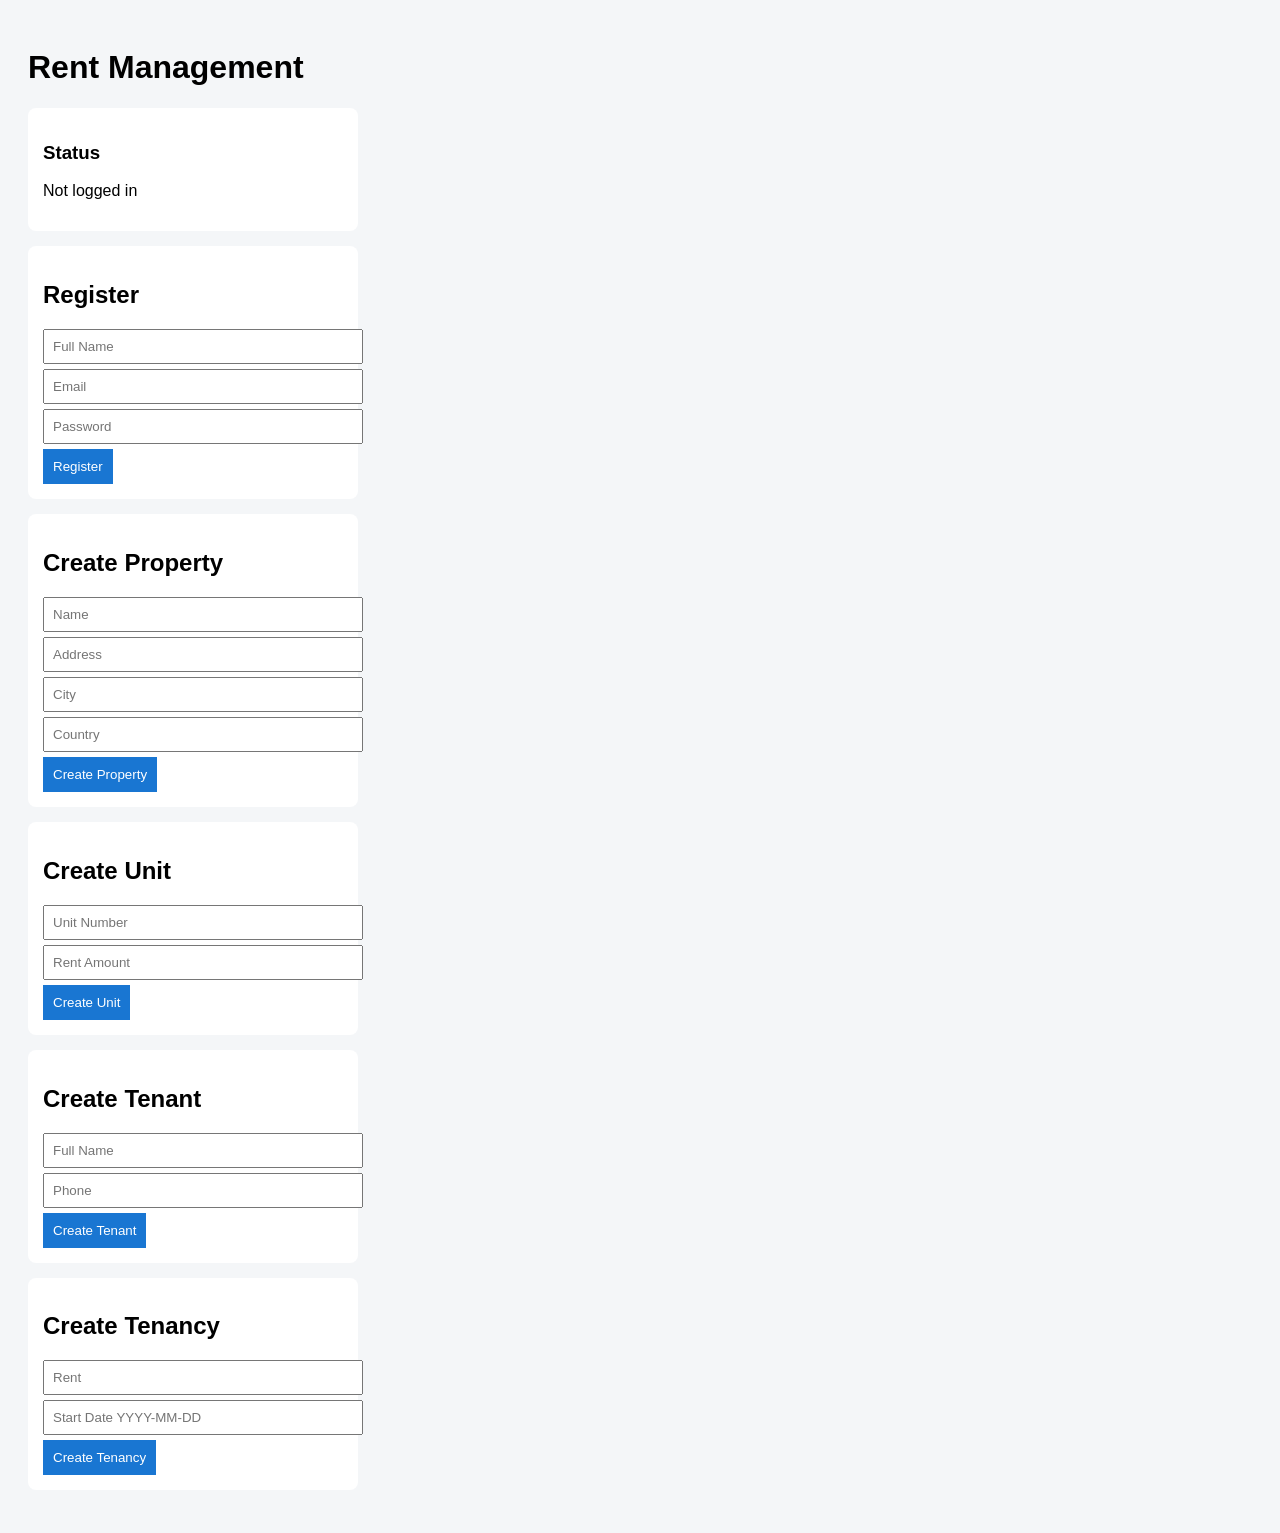
<file: frontend/index.html>
<!DOCTYPE html>
<html>
<head>
    <title>Rent System</title>
    <link rel="stylesheet" href="style.css">
</head>
<body>

<h1>Rent Management</h1>

<div class="card">
    <h3>Status</h3>
    <p id="status">Not logged in</p>
</div>

<!-- REGISTER -->
<div class="card">
    <h2>Register</h2>
    <input id="regName" placeholder="Full Name">
    <input id="regEmail" placeholder="Email">
    <input id="regPassword" placeholder="Password" type="password">
    <button onclick="register()">Register</button>
</div>

<!-- CREATE PROPERTY -->
<div class="card">
    <h2>Create Property</h2>
    <input id="propName" placeholder="Name">
    <input id="propAddress" placeholder="Address">
    <input id="propCity" placeholder="City">
    <input id="propCountry" placeholder="Country">
    <button onclick="createProperty()">Create Property</button>
</div>

<!-- CREATE UNIT -->
<div class="card">
    <h2>Create Unit</h2>
    <input id="unitNumber" placeholder="Unit Number">
    <input id="unitRent" placeholder="Rent Amount">
    <button onclick="createUnit()">Create Unit</button>
</div>

<!-- CREATE TENANT -->
<div class="card">
    <h2>Create Tenant</h2>
    <input id="tenantName" placeholder="Full Name">
    <input id="tenantPhone" placeholder="Phone">
    <button onclick="createTenant()">Create Tenant</button>
</div>

<!-- CREATE TENANCY -->
<div class="card">
    <h2>Create Tenancy</h2>
    <input id="tenancyRent" placeholder="Rent">
    <input id="tenancyStart" placeholder="Start Date YYYY-MM-DD">
    <button onclick="createTenancy()">Create Tenancy</button>
</div>

<script src="app.js"></script>

</body>
</html>
</file>
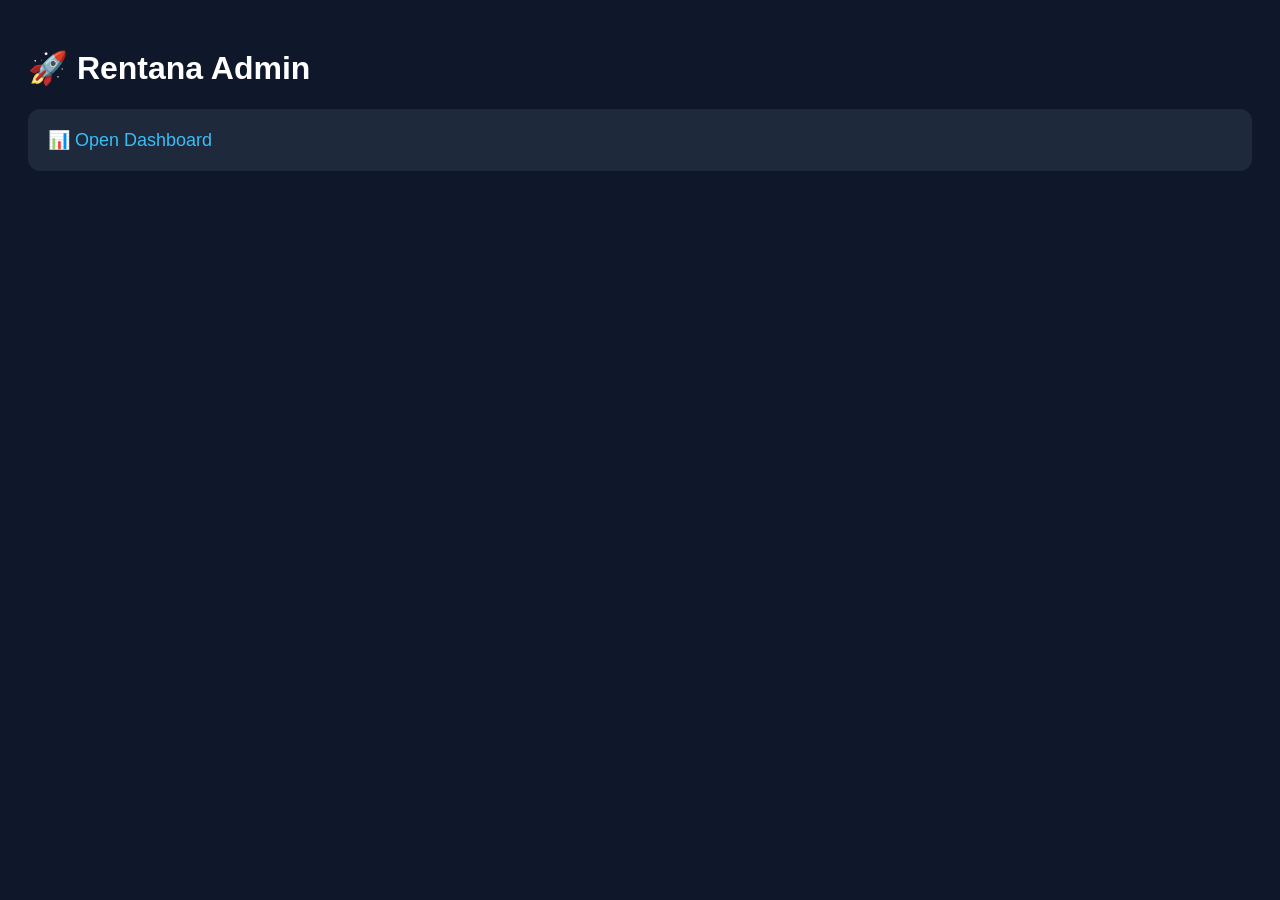
<file: src/main/resources/templates/admin/index.html>
<!DOCTYPE html>
<html>
<head>
    <title>Rentana Admin</title>

    <style>
        body {
            font-family: Arial;
            background: #0f172a;
            color: white;
            padding: 20px;
        }

        .card {
            background: #1e293b;
            padding: 20px;
            border-radius: 12px;
            margin-bottom: 20px;
        }

        a {
            color: #38bdf8;
            text-decoration: none;
            font-size: 18px;
        }
    </style>
</head>

<body>

<h1>🚀 Rentana Admin</h1>

<div class="card">
    <a href="/admin/dashboard">📊 Open Dashboard</a>
</div>

</body>
</html >
</file>
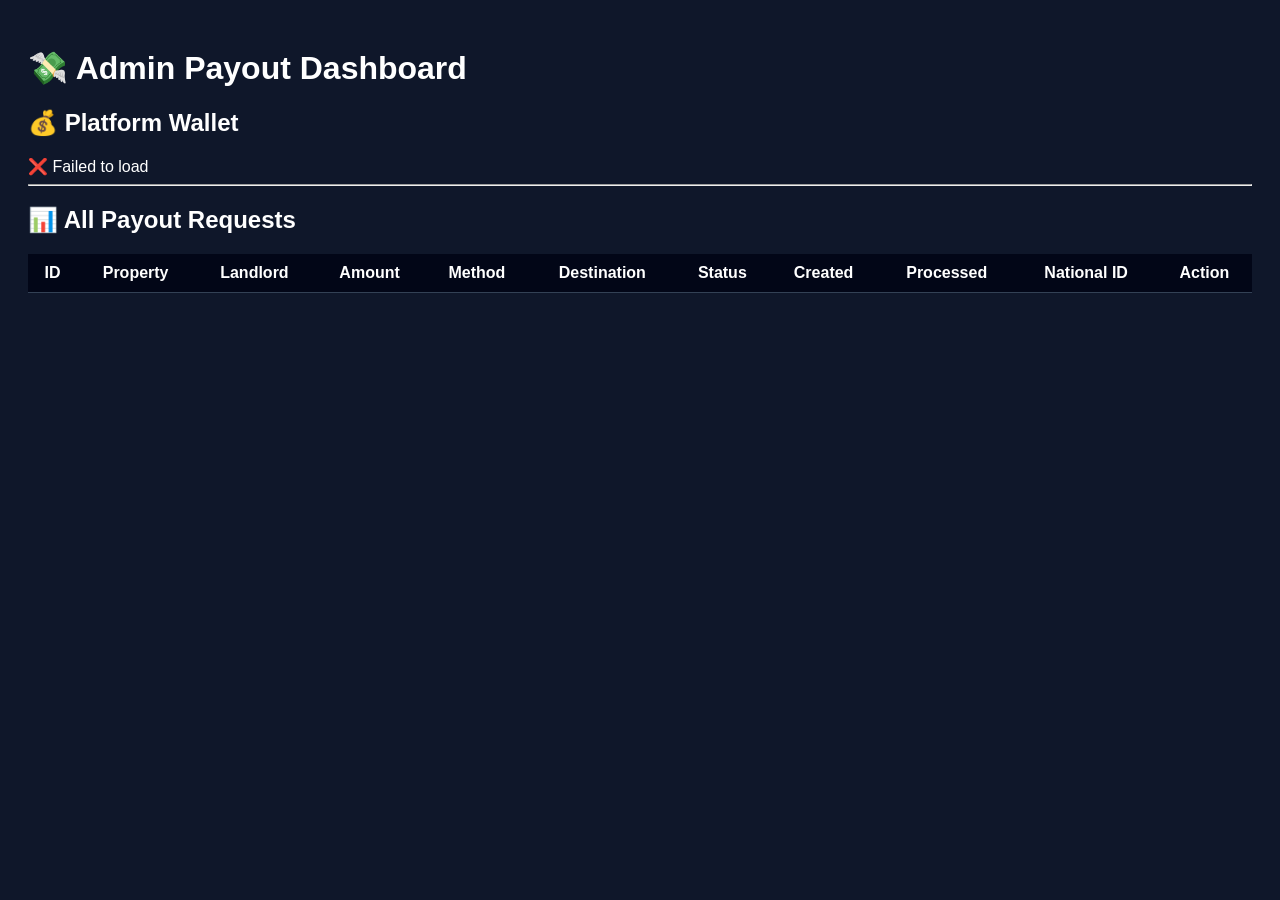
<file: src/main/resources/templates/admin/dashboard.html>
<!DOCTYPE html>
<html>
<head>
    <title>Admin Dashboard</title>

    <style>
        body {
            font-family: Arial;
            background: #0f172a;
            color: white;
            padding: 20px;
        }

        table {
            width: 100%;
            background: #1e293b;
            border-collapse: collapse;
        }

        th, td {
            padding: 10px;
            border-bottom: 1px solid #334155;
            text-align: center;
        }

        th {
            background: #020617;
        }

        button {
            padding: 6px 10px;
            border-radius: 6px;
            cursor: pointer;
            margin: 2px;
            border: none;
        }

        .paid { background: green; color: white; }
        .reject { background: red; color: white; }

        .pending { color: orange; }
        .paid-status { color: lightgreen; }
        .rejected { color: red; }

        .disabled {
            opacity: 0.4;
            pointer-events: none;
        }

        .small {
            font-size: 12px;
            color: #94a3b8;
        }
    </style>
</head>

<body>

<h1>💸 Admin Payout Dashboard</h1>

<h2>💰 Platform Wallet</h2>
<div id="wallet">Loading...</div>

<hr>

<h2>📊 All Payout Requests</h2>

<table>
    <thead>
    <tr>
        <th>ID</th>
        <th>Property</th>
        <th>Landlord</th>
        <th>Amount</th>
        <th>Method</th>
        <th>Destination</th>
        <th>Status</th>
        <th>Created</th>
        <th>Processed</th>
        <th>National ID</th>
        <th>Action</th>
    </tr>
    </thead>

    <tbody id="payouts"></tbody>
</table>

<script>

    const BASE_URL = "https://www.rentana.online";
    const token = localStorage.getItem("token");

    if (!token) {
        alert("❌ No token found. Please login again.");
    }

    // ================= WALLET =================
    async function loadWallet() {
        try {
            const res = await fetch(BASE_URL + '/admin/api/platform-wallet', {
                headers: { "Authorization": "Bearer " + token }
            });

            if (!res.ok) throw new Error("Failed");

            const data = await res.json();

            document.getElementById("wallet").innerText =
                "KES " + Number(data.balance).toFixed(2);

        } catch (e) {
            document.getElementById("wallet").innerText = "❌ Failed to load";
        }
    }

    // ================= LOAD PAYOUTS =================
    async function loadPayouts() {

        try {
            const res = await fetch(BASE_URL + '/admin/api/payouts', {
                headers: { "Authorization": "Bearer " + token }
            });

            if (!res.ok) throw new Error("Failed");

            const data = await res.json();

            let table = document.getElementById("payouts");
            table.innerHTML = "";

            if (!data || data.length === 0) {
                table.innerHTML = `<tr><td colspan="11">No payouts found</td></tr>`;
                return;
            }

            data.forEach(p => {

                let statusClass =
                    p.status === "PAID" ? "paid-status" :
                    p.status === "REJECTED" ? "rejected" :
                    "pending";

                let disabled = p.status !== "PENDING" ? "disabled" : "";

                let row = `
                    <tr>
                        <td class="small">${p.id}</td>
                        <td>${p.property_name || p.property_id}</td>
                        <td>${p.landlord_email || "—"}</td>
                        <td>KES ${Number(p.amount).toFixed(2)}</td>
                        <td>${p.method}</td>
                        <td>${p.destination}</td>
                        <td class="${statusClass}">${p.status}</td>
                        <td class="small">${formatDate(p.created_at)}</td>
                        <td class="small">${p.processed_at ? formatDate(p.processed_at) : "—"}</td>
                        <td>${p.national_id || "—"}</td>
                        <td>
                            <button class="paid ${disabled}" onclick="markPaid('${p.id}')">PAID</button>
                            <button class="reject ${disabled}" onclick="rejectPayout('${p.id}')">REJECT</button>
                        </td>
                    </tr>
                `;

                table.innerHTML += row;
            });

        } catch (e) {
            console.error(e);
            alert("❌ Failed to load payouts");
        }
    }

    // ================= FORMAT DATE =================
    function formatDate(dateStr) {
        if (!dateStr) return "—";
        return new Date(dateStr).toLocaleString();
    }

    // ================= MARK PAID =================
    async function markPaid(id) {

        const nationalId = prompt("Enter National ID:");

        if (!nationalId || nationalId.trim().length < 5) {
            alert("❌ Valid National ID required");
            return;
        }

        if (!confirm("Mark as PAID?")) return;

        try {
            const res = await fetch(BASE_URL + `/api/payouts/${id}/mark-paid?nationalId=${encodeURIComponent(nationalId)}`, {
                method: 'POST',
                headers: { "Authorization": "Bearer " + token }
            });

            if (!res.ok) {
                const text = await res.text();
                throw new Error(text);
            }

            alert("✅ Marked as PAID");

            loadPayouts();
            loadWallet();

        } catch (e) {
            alert("❌ " + e.message);
        }
    }

    // ================= REJECT =================
    async function rejectPayout(id) {

        if (!confirm("Reject payout?")) return;

        try {
            const res = await fetch(BASE_URL + `/api/payouts/${id}/reject`, {
                method: 'POST',
                headers: { "Authorization": "Bearer " + token }
            });

            if (!res.ok) {
                const text = await res.text();
                throw new Error(text);
            }

            alert("❌ Rejected");

            loadPayouts();

        } catch (e) {
            alert("❌ " + e.message);
        }
    }

    // ================= INIT =================
    loadWallet();
    loadPayouts();

</script>

</body>
</html>
</file>
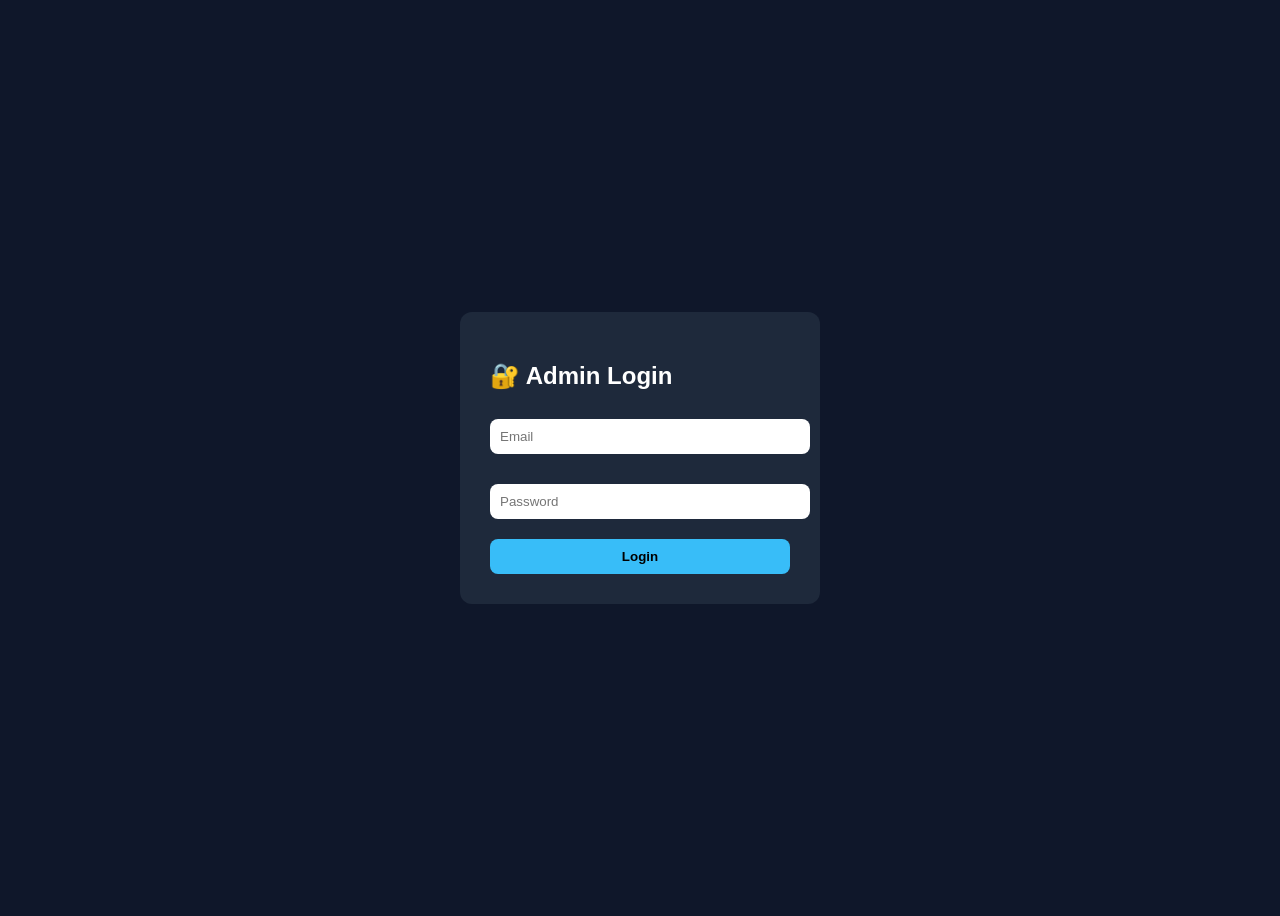
<file: src/main/resources/templates/admin/login.html>
<!DOCTYPE html>
<html>
<head>
    <title>Admin Login</title>

    <style>
        body {
            font-family: Arial;
            background: #0f172a;
            color: white;
            display: flex;
            justify-content: center;
            align-items: center;
            height: 100vh;
        }

        .card {
            background: #1e293b;
            padding: 30px;
            border-radius: 12px;
            width: 300px;
        }

        input {
            width: 100%;
            padding: 10px;
            margin-top: 10px;
            margin-bottom: 20px;
            border-radius: 8px;
            border: none;
        }

        button {
            width: 100%;
            padding: 10px;
            background: #38bdf8;
            border: none;
            border-radius: 8px;
            cursor: pointer;
            font-weight: bold;
        }
    </style>
</head>

<body>

<div class="card">
    <h2>🔐 Admin Login</h2>

    <input id="email" type="text" placeholder="Email">
    <input id="password" type="password" placeholder="Password">

    <button onclick="login()">Login</button>
</div>

<script>

    const BASE_URL = "https://www.rentana.online";

    function login() {

        const email = document.getElementById("email").value;
        const password = document.getElementById("password").value;

        fetch(BASE_URL + "/api/auth/login", {
            method: "POST",
            headers: {
                "Content-Type": "application/json"
            },
            body: JSON.stringify({
                email: email,
                password: password
            })
        })
        .then(res => {
            if (!res.ok) throw new Error();
            return res.json();
        })
        .then(data => {

            if (!data.token) {
                alert("❌ Invalid response from server");
                return;
            }

            localStorage.setItem("token", data.token);

            // ✅ redirect
            window.location.href = "/admin/dashboard";

        })
        .catch(() => {
            alert("❌ Invalid email or password");
        });
    }

</script>

</body>
</html>
</file>
<file: frontend/style.css>
body {
    font-family: Arial;
    background: #f4f6f8;
    padding: 20px;
}

.card {
    background: white;
    padding: 15px;
    margin: 15px 0;
    border-radius: 8px;
    width: 300px;
}

input {
    display: block;
    margin: 5px 0;
    padding: 8px;
    width: 100%;
}

button {
    padding: 10px;
    background: #1976d2;
    color: white;
    border: none;
    cursor: pointer;
}

button:hover {
    background: #0d47a1;
}
</file>
